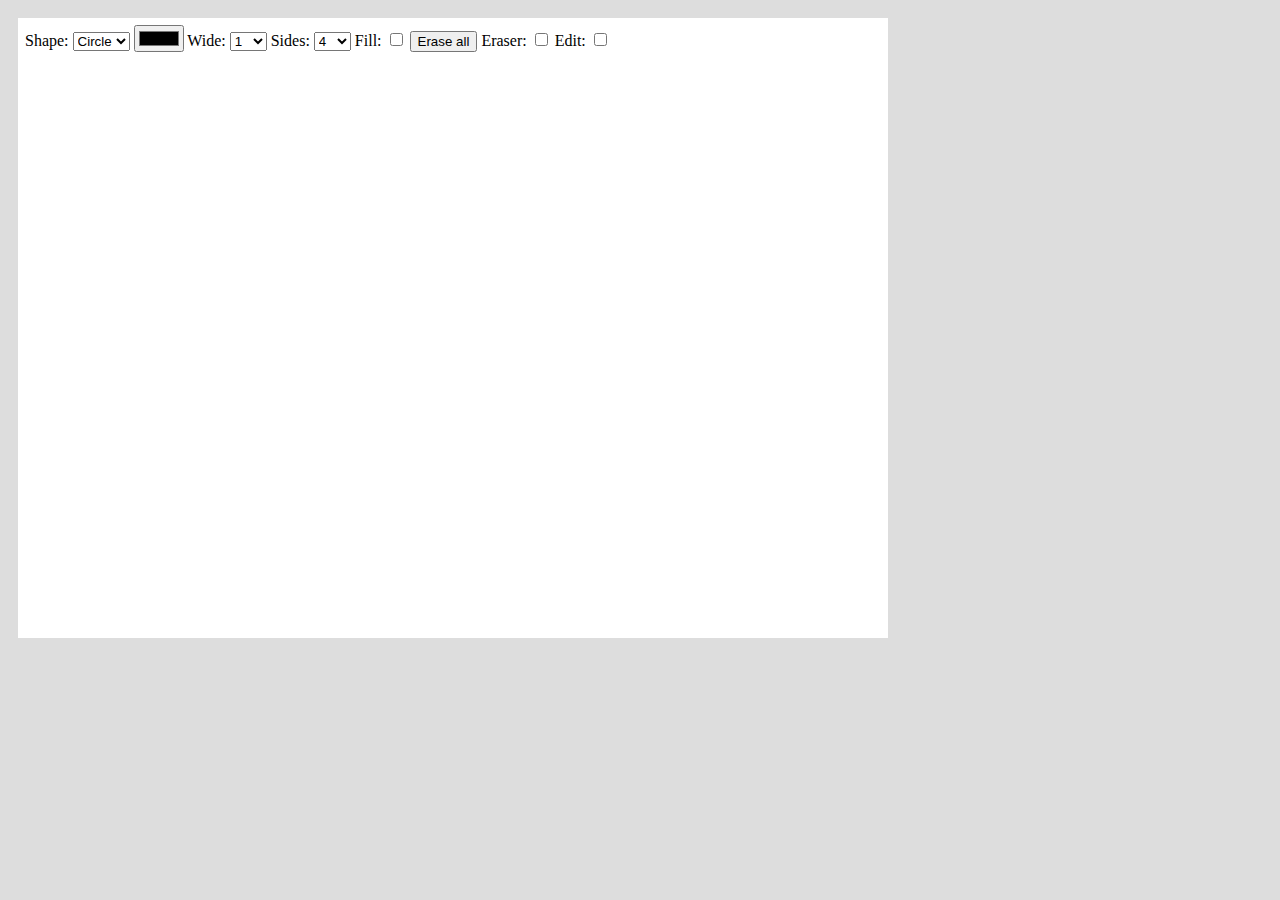
<file: index.html>
<!DOCTYPE html>
<html lang="en">
<head>
    <meta charset="UTF-8">
    <meta http-equiv="X-UA-Compatible" content="IE=edge">
    <meta name="viewport" content="width=device-width, initial-scale=1.0">
    <title>Document</title>

   

<link rel="stylesheet" href="/style.css">
</head>
<body>
       <canvas id='canvas' width='850' height='600'>Canvas not supported

        



       </canvas>
  
       <div id='main'>
           Shape:  
         <select name="shape" id="shape">
            <option value="Circle">Circle </option>  
            <option value="Rect">Rect </option> 
            
        </select>
        <input type="color" name="" id="realcolor">

        Wide:
        <select name="wide" id="wide">
            <option value="1">1</option>  
            <option value="2">2</option> 
            <option value="3"> 3</option> 
            <option value="4">4 </option> 
            <option value="5">5 </option> 
            <option value="6">6 </option> 
            <option value="7">7 </option> 
            <option value="8">8 </option> 
            <option value="9">9 </option> 
            <option value="10">10 </option> 
        </select>

        Sides:
        <select name="side" id="side">
            <option value="side4">4 </option>  
            <option value="side6">6 </option> 
            <option value="side8">8 </option> 
            <option value="side10">10 </option> 
            <option value="side12">12 </option> 
            <option value="side20">20 </option> 


          
        </select>
        Fill:
        <input type="checkbox" id="fillcheck">
        <button id='erase'>Erase all</button>
        Eraser:
        <input type="checkbox" id='eraser'>
        Edit:
        <input type="checkbox" id="editcheck">
       </div>




       <script src='example.js'></script>
</body>
  

</html>
</file>
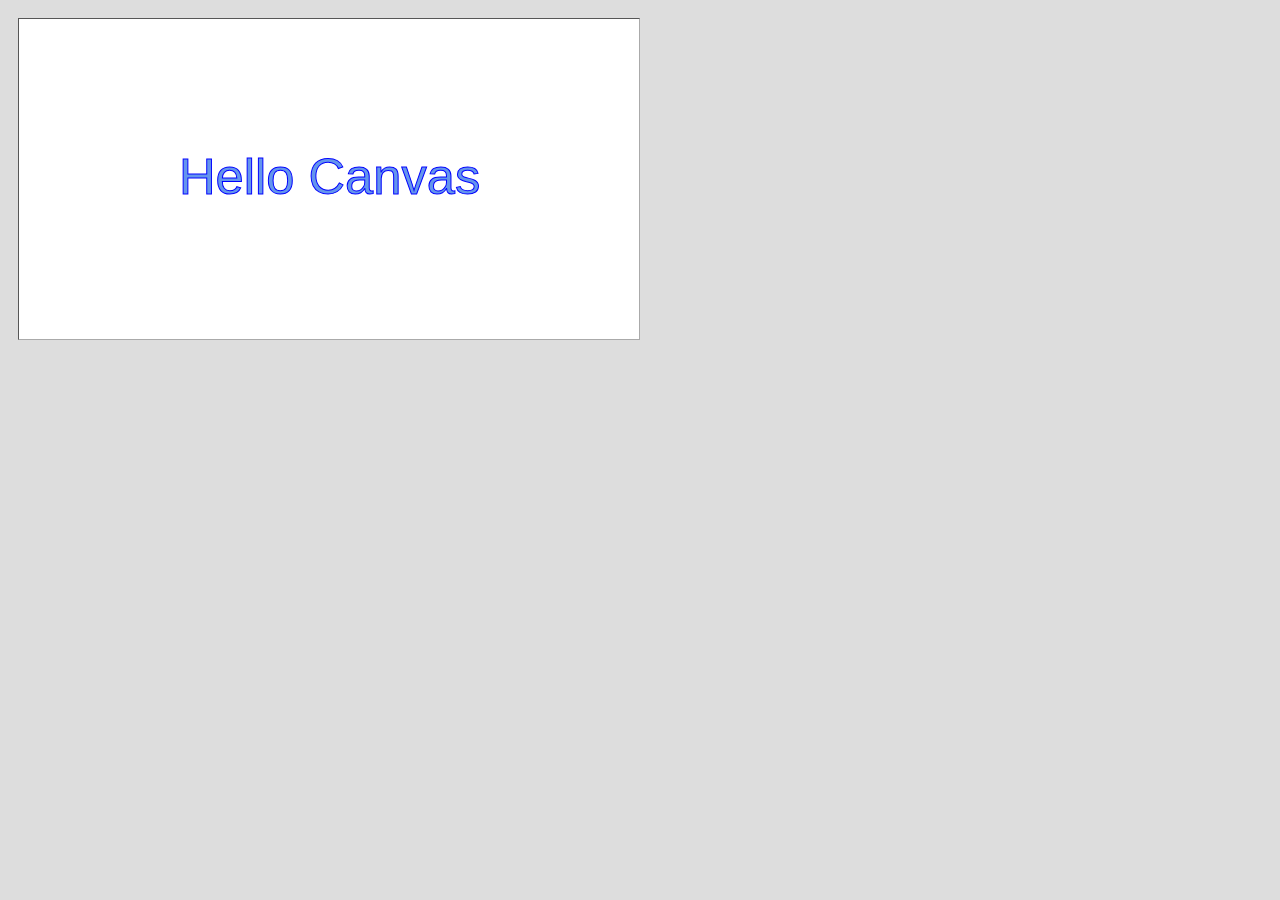
<file: HTML5_Canvas/01 Hello Canvas/example.html>
<!DOCTYPE html>
<!--
- Copyright (C) 2012 David Geary. This code is from the book
- Core HTML5 Canvas, published by Prentice-Hall in 2012.
-
- License:
-
- Permission is hereby granted, free of charge, to any person 
- obtaining a copy of this software and associated documentation files
- (the "Software"), to deal in the Software without restriction,
- including without limitation the rights to use, copy, modify, merge,
- publish, distribute, sublicense, and/or sell copies of the Software,
- and to permit persons to whom the Software is furnished to do so,
- subject to the following conditions:
-
- The above copyright notice and this permission notice shall be
- included in all copies or substantial portions of the Software.
-
- The Software may not be used to create training material of any sort,
- including courses, books, instructional videos, presentations, etc.
- without the express written consent of David Geary.
-
- THE SOFTWARE IS PROVIDED "AS IS", WITHOUT WARRANTY OF ANY KIND,
- EXPRESS OR IMPLIED, INCLUDING BUT NOT LIMITED TO THE WARRANTIES
- OF MERCHANTABILITY, FITNESS FOR A PARTICULAR PURPOSE AND
- NONINFRINGEMENT. IN NO EVENT SHALL THE AUTHORS OR COPYRIGHT
- HOLDERS BE LIABLE FOR ANY CLAIM, DAMAGES OR OTHER LIABILITY,
- WHETHER IN AN ACTION OF CONTRACT, TORT OR OTHERWISE, ARISING
- FROM, OUT OF OR IN CONNECTION WITH THE SOFTWARE OR THE USE OR
- OTHER DEALINGS IN THE SOFTWARE.
-->

<html>
   <head>
     <title>Canvas element size: 600 x 300, Canvas drawing surface size: 600 x 300</title>

      <style> 
         body {
            background: #dddddd;
         }

         #canvas {
            margin: 10px;
            padding: 10px;
            background: #ffffff;
            border: thin inset #aaaaaa;
         }
      </style>
   </head>

  <body>
    <canvas id='canvas' width='600' height='300'>
      Canvas not supported
    </canvas>

    <script src='example.js'></script>
  </body>
</html>
</file>
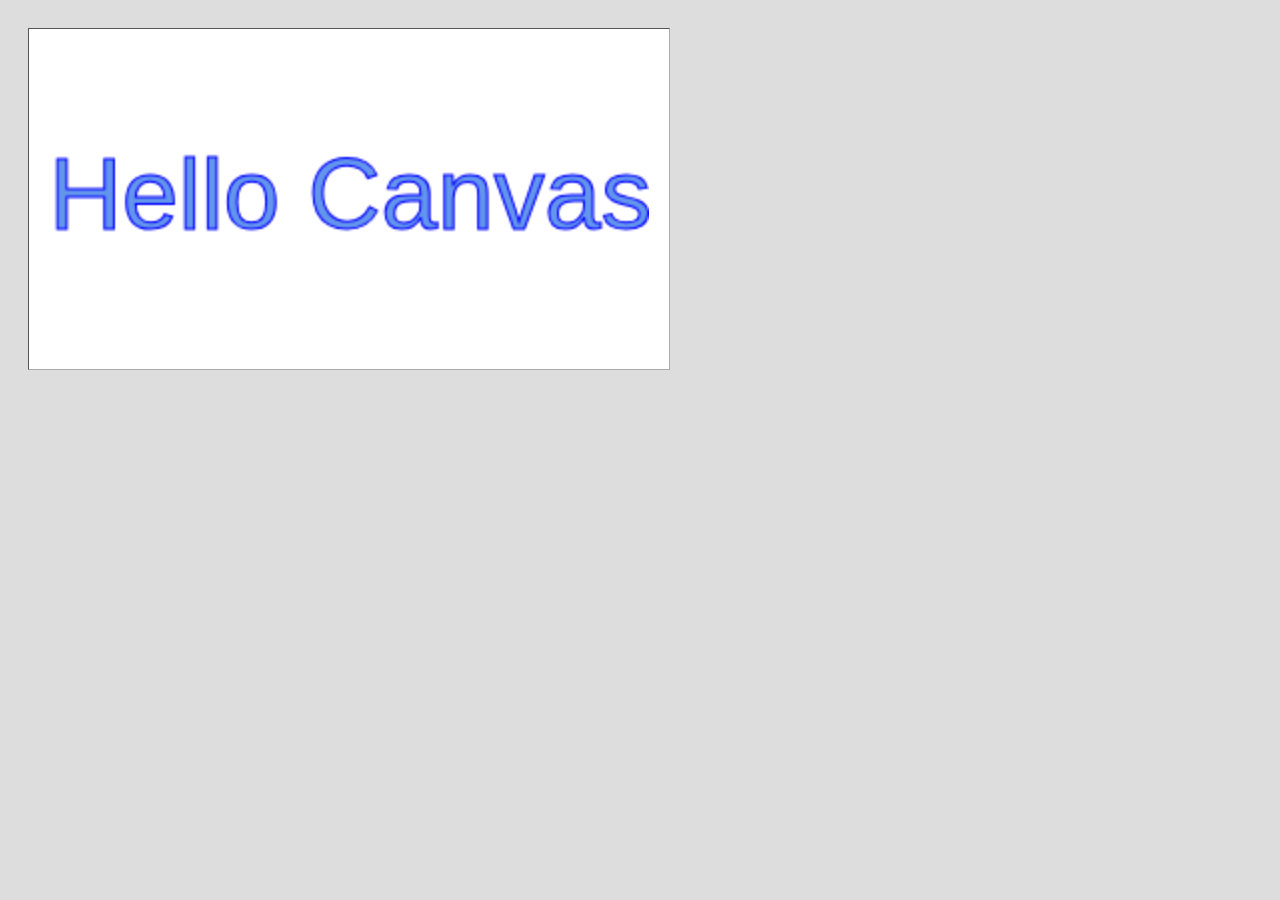
<file: HTML5_Canvas/02 Canvas size vs Surface size/example.html>
<!DOCTYPE html>
<!--
- Copyright (C) 2012 David Geary. This code is from the book
- Core HTML5 Canvas, published by Prentice-Hall in 2012.
-
- License:
-
- Permission is hereby granted, free of charge, to any person 
- obtaining a copy of this software and associated documentation files
- (the "Software"), to deal in the Software without restriction,
- including without limitation the rights to use, copy, modify, merge,
- publish, distribute, sublicense, and/or sell copies of the Software,
- and to permit persons to whom the Software is furnished to do so,
- subject to the following conditions:
-
- The above copyright notice and this permission notice shall be
- included in all copies or substantial portions of the Software.
-
- The Software may not be used to create training material of any sort,
- including courses, books, instructional videos, presentations, etc.
- without the express written consent of David Geary.
-
- THE SOFTWARE IS PROVIDED "AS IS", WITHOUT WARRANTY OF ANY KIND,
- EXPRESS OR IMPLIED, INCLUDING BUT NOT LIMITED TO THE WARRANTIES
- OF MERCHANTABILITY, FITNESS FOR A PARTICULAR PURPOSE AND
- NONINFRINGEMENT. IN NO EVENT SHALL THE AUTHORS OR COPYRIGHT
- HOLDERS BE LIABLE FOR ANY CLAIM, DAMAGES OR OTHER LIABILITY,
- WHETHER IN AN ACTION OF CONTRACT, TORT OR OTHERWISE, ARISING
- FROM, OUT OF OR IN CONNECTION WITH THE SOFTWARE OR THE USE OR
- OTHER DEALINGS IN THE SOFTWARE.
-->

   <head>
     <title>Canvas element size: 600 x 300, Canvas drawing surface size: 300 x 150</title>

      <style> 
         body {
            background: #dddddd;
         }

         #canvas {
            margin: 20px;
            padding: 20px;
            background: #ffffff;
            border: thin inset #aaaaaa;
            width: 600px;  /* Sets only the width and height of */
            height: 300px; /* the canvas element, not the drawing surface */
         }
      </style>
   </head>

  <body>
    <canvas id='canvas'>
      Canvas not supported
    </canvas>

    <script src='example.js'></script>
  </body>
</html>
</file>
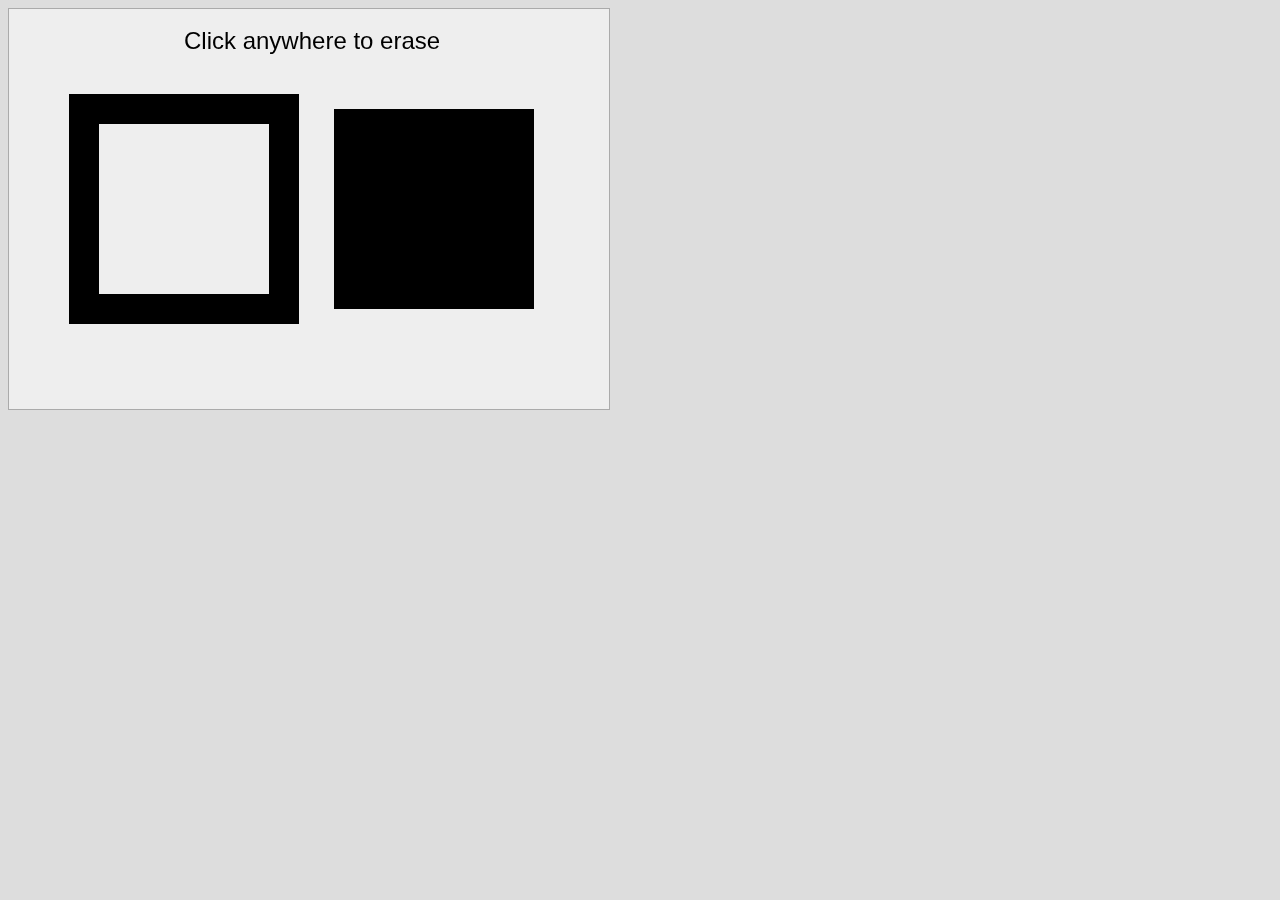
<file: HTML5_Canvas/03 Drawing rectangle/example.html>
<!DOCTYPE html>
<!--
- Copyright (C) 2012 David Geary. This code is from the book
- Core HTML5 Canvas, published by Prentice-Hall in 2012.
-
- License:
-
- Permission is hereby granted, free of charge, to any person 
- obtaining a copy of this software and associated documentation files
- (the "Software"), to deal in the Software without restriction,
- including without limitation the rights to use, copy, modify, merge,
- publish, distribute, sublicense, and/or sell copies of the Software,
- and to permit persons to whom the Software is furnished to do so,
- subject to the following conditions:
-
- The above copyright notice and this permission notice shall be
- included in all copies or substantial portions of the Software.
-
- The Software may not be used to create training material of any sort,
- including courses, books, instructional videos, presentations, etc.
- without the express written consent of David Geary.
-
- THE SOFTWARE IS PROVIDED "AS IS", WITHOUT WARRANTY OF ANY KIND,
- EXPRESS OR IMPLIED, INCLUDING BUT NOT LIMITED TO THE WARRANTIES
- OF MERCHANTABILITY, FITNESS FOR A PARTICULAR PURPOSE AND
- NONINFRINGEMENT. IN NO EVENT SHALL THE AUTHORS OR COPYRIGHT
- HOLDERS BE LIABLE FOR ANY CLAIM, DAMAGES OR OTHER LIABILITY,
- WHETHER IN AN ACTION OF CONTRACT, TORT OR OTHERWISE, ARISING
- FROM, OUT OF OR IN CONNECTION WITH THE SOFTWARE OR THE USE OR
- OTHER DEALINGS IN THE SOFTWARE.
-->

   <head>
     <title>Rectangles</title>

      <style> 
         body {
            background: #dddddd;
         }

         #canvas {
            background: #eeeeee;
            border: thin solid #aaaaaa;
         }
      </style>
   </head>

  <body>
    <canvas id='canvas' width='600' height='400'>
      Canvas not supported
    </canvas>

    <script src='example.js'></script>
  </body>
</html>
</file>
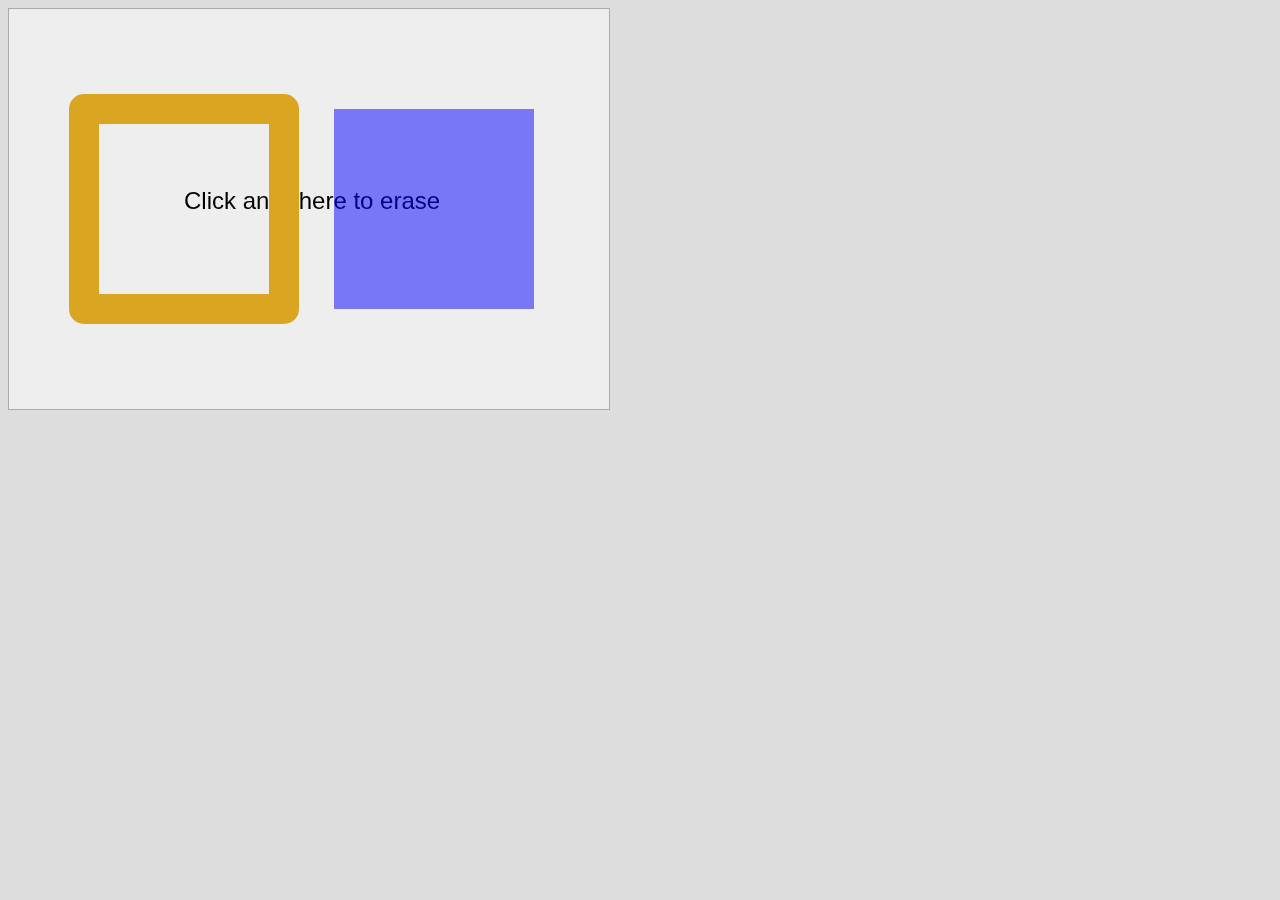
<file: HTML5_Canvas/04 Coloring rectangle/example.html>
<!DOCTYPE html>
<!--
- Copyright (C) 2012 David Geary. This code is from the book
- Core HTML5 Canvas, published by Prentice-Hall in 2012.
-
- License:
-
- Permission is hereby granted, free of charge, to any person 
- obtaining a copy of this software and associated documentation files
- (the "Software"), to deal in the Software without restriction,
- including without limitation the rights to use, copy, modify, merge,
- publish, distribute, sublicense, and/or sell copies of the Software,
- and to permit persons to whom the Software is furnished to do so,
- subject to the following conditions:
-
- The above copyright notice and this permission notice shall be
- included in all copies or substantial portions of the Software.
-
- The Software may not be used to create training material of any sort,
- including courses, books, instructional videos, presentations, etc.
- without the express written consent of David Geary.
-
- THE SOFTWARE IS PROVIDED "AS IS", WITHOUT WARRANTY OF ANY KIND,
- EXPRESS OR IMPLIED, INCLUDING BUT NOT LIMITED TO THE WARRANTIES
- OF MERCHANTABILITY, FITNESS FOR A PARTICULAR PURPOSE AND
- NONINFRINGEMENT. IN NO EVENT SHALL THE AUTHORS OR COPYRIGHT
- HOLDERS BE LIABLE FOR ANY CLAIM, DAMAGES OR OTHER LIABILITY,
- WHETHER IN AN ACTION OF CONTRACT, TORT OR OTHERWISE, ARISING
- FROM, OUT OF OR IN CONNECTION WITH THE SOFTWARE OR THE USE OR
- OTHER DEALINGS IN THE SOFTWARE.
-->

   <head>
     <title>Colors and Transparency</title>

      <style> 
         body {
            background: #dddddd;
         }

         #canvas {
            background: #eeeeee;
            border: thin solid #aaaaaa;
         }
      </style>
   </head>

  <body>
    <canvas id='canvas' width='600' height='400'>
      Canvas not supported
    </canvas>

    <script src='example.js'></script>
  </body>
</html>
</file>
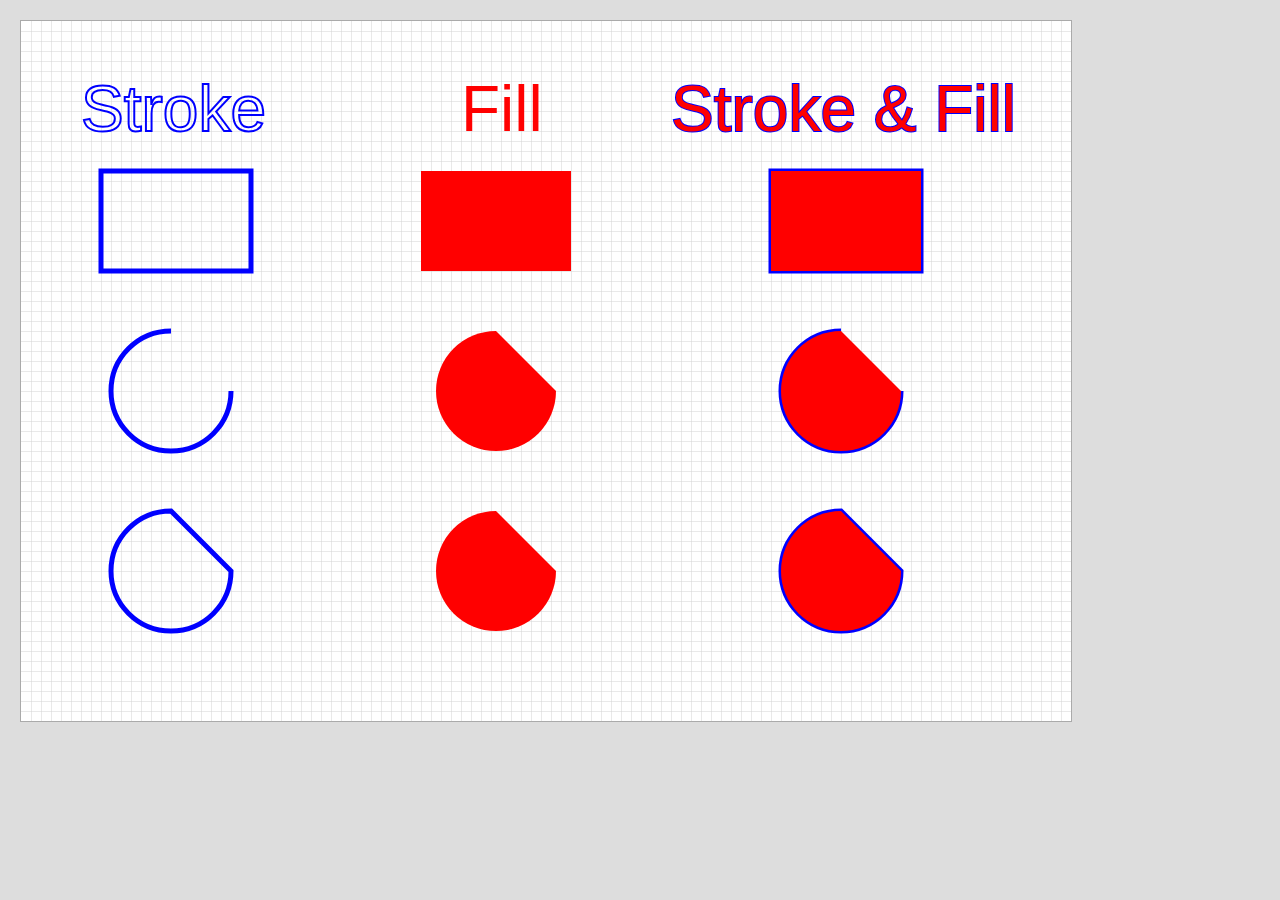
<file: HTML5_Canvas/05 Stroke and fill/example.html>
<!DOCTYPE html>
<!--
- Copyright (C) 2012 David Geary. This code is from the book
- Core HTML5 Canvas, published by Prentice-Hall in 2012.
-
- License:
-
- Permission is hereby granted, free of charge, to any person 
- obtaining a copy of this software and associated documentation files
- (the "Software"), to deal in the Software without restriction,
- including without limitation the rights to use, copy, modify, merge,
- publish, distribute, sublicense, and/or sell copies of the Software,
- and to permit persons to whom the Software is furnished to do so,
- subject to the following conditions:
-
- The above copyright notice and this permission notice shall be
- included in all copies or substantial portions of the Software.
-
- The Software may not be used to create training material of any sort,
- including courses, books, instructional videos, presentations, etc.
- without the express written consent of David Geary.
-
- THE SOFTWARE IS PROVIDED "AS IS", WITHOUT WARRANTY OF ANY KIND,
- EXPRESS OR IMPLIED, INCLUDING BUT NOT LIMITED TO THE WARRANTIES
- OF MERCHANTABILITY, FITNESS FOR A PARTICULAR PURPOSE AND
- NONINFRINGEMENT. IN NO EVENT SHALL THE AUTHORS OR COPYRIGHT
- HOLDERS BE LIABLE FOR ANY CLAIM, DAMAGES OR OTHER LIABILITY,
- WHETHER IN AN ACTION OF CONTRACT, TORT OR OTHERWISE, ARISING
- FROM, OUT OF OR IN CONNECTION WITH THE SOFTWARE OR THE USE OR
- OTHER DEALINGS IN THE SOFTWARE.
-->

   <head>
     <title>Stroke and Fill</title>

   <style> 
      body {
         background: #dddddd;
      }

      #canvas {
         position: absolute;
         left: 0px;
         top: 0px;
         margin: 20px;
         background: #ffffff;
         border: thin solid #aaaaaa;
      }

      #text {
         position: absolute;
         left: 200px;
         top: 200px;
      }
   </style>
   </head>

  <body>
    <canvas id='canvas' width='1050' height='700'>
      Canvas not supported
    </canvas>

    <script src='example.js'></script>
  </body>
</html>
</file>
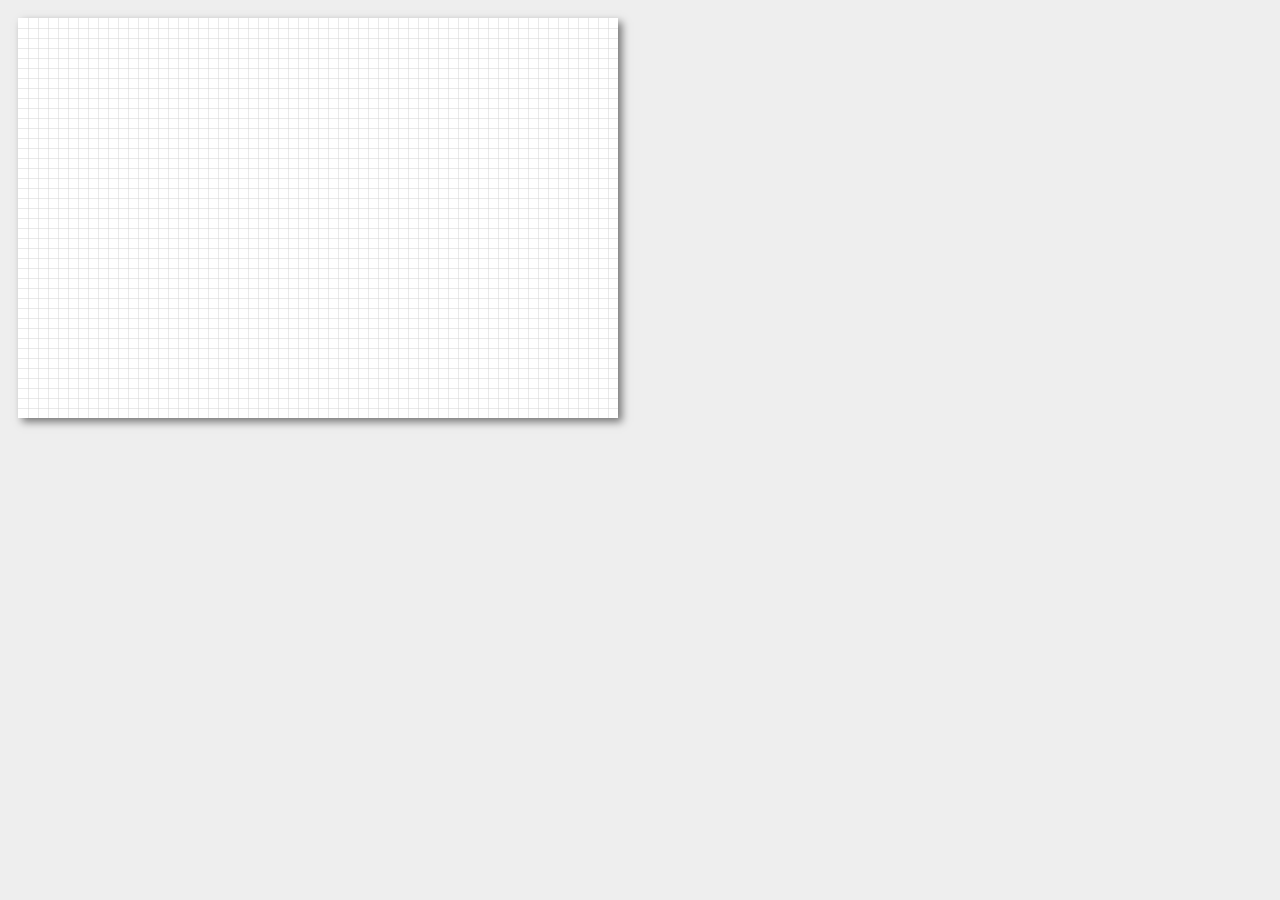
<file: HTML5_Canvas/07 Drawing grid/example.html>
<!DOCTYPE html>
<!--
- Copyright (C) 2012 David Geary. This code is from the book
- Core HTML5 Canvas, published by Prentice-Hall in 2012.
-
- License:
-
- Permission is hereby granted, free of charge, to any person 
- obtaining a copy of this software and associated documentation files
- (the "Software"), to deal in the Software without restriction,
- including without limitation the rights to use, copy, modify, merge,
- publish, distribute, sublicense, and/or sell copies of the Software,
- and to permit persons to whom the Software is furnished to do so,
- subject to the following conditions:
-
- The above copyright notice and this permission notice shall be
- included in all copies or substantial portions of the Software.
-
- The Software may not be used to create training material of any sort,
- including courses, books, instructional videos, presentations, etc.
- without the express written consent of David Geary.
-
- THE SOFTWARE IS PROVIDED "AS IS", WITHOUT WARRANTY OF ANY KIND,
- EXPRESS OR IMPLIED, INCLUDING BUT NOT LIMITED TO THE WARRANTIES
- OF MERCHANTABILITY, FITNESS FOR A PARTICULAR PURPOSE AND
- NONINFRINGEMENT. IN NO EVENT SHALL THE AUTHORS OR COPYRIGHT
- HOLDERS BE LIABLE FOR ANY CLAIM, DAMAGES OR OTHER LIABILITY,
- WHETHER IN AN ACTION OF CONTRACT, TORT OR OTHERWISE, ARISING
- FROM, OUT OF OR IN CONNECTION WITH THE SOFTWARE OR THE USE OR
- OTHER DEALINGS IN THE SOFTWARE.
-->

<html>
  <head>
    <title>Drawing a Grid</title>

    <style>
      body {
         background: #eeeeee;
      }

      #canvas {
         background: #ffffff;
         cursor: pointer;
         margin-left: 10px;
         margin-top: 10px;
         -webkit-box-shadow: 4px 4px 8px rgba(0,0,0,0.5);
         -moz-box-shadow: 4px 4px 8px rgba(0,0,0,0.5);
         box-shadow: 4px 4px 8px rgba(0,0,0,0.5);
      }
    </style>
  </head>

   <body>
      <canvas id='canvas' width='600' height='400'>
         Canvas not supported
      </canvas>

    <script src='example.js'></script>
  </body>
</html>
</file>
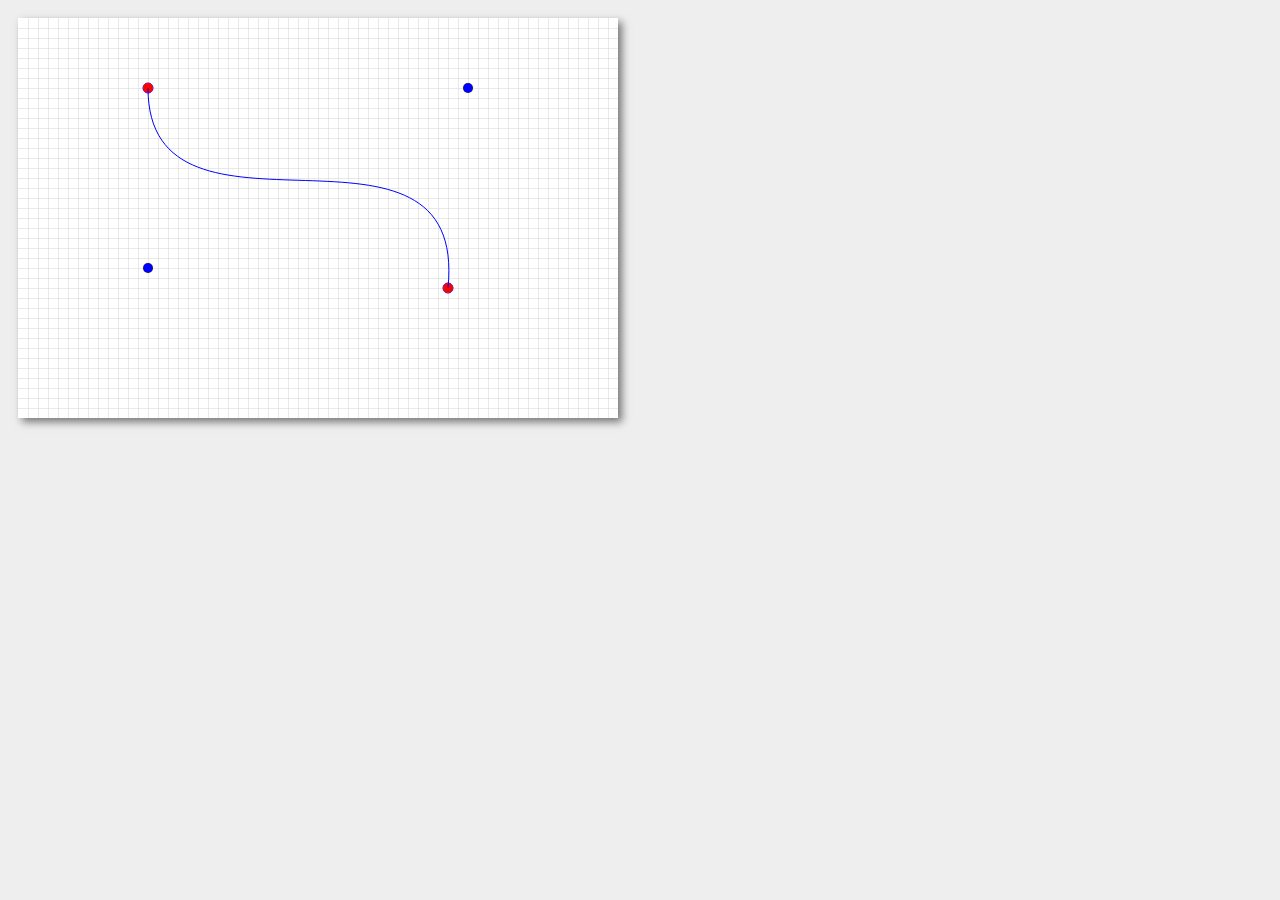
<file: HTML5_Canvas/08 Bezier curve/example.html>
<!DOCTYPE html>
<!--
- Copyright (C) 2012 David Geary. This code is from the book
- Core HTML5 Canvas, published by Prentice-Hall in 2012.
-
- License:
-
- Permission is hereby granted, free of charge, to any person 
- obtaining a copy of this software and associated documentation files
- (the "Software"), to deal in the Software without restriction,
- including without limitation the rights to use, copy, modify, merge,
- publish, distribute, sublicense, and/or sell copies of the Software,
- and to permit persons to whom the Software is furnished to do so,
- subject to the following conditions:
-
- The above copyright notice and this permission notice shall be
- included in all copies or substantial portions of the Software.
-
- The Software may not be used to create training material of any sort,
- including courses, books, instructional videos, presentations, etc.
- without the express written consent of David Geary.
-
- THE SOFTWARE IS PROVIDED "AS IS", WITHOUT WARRANTY OF ANY KIND,
- EXPRESS OR IMPLIED, INCLUDING BUT NOT LIMITED TO THE WARRANTIES
- OF MERCHANTABILITY, FITNESS FOR A PARTICULAR PURPOSE AND
- NONINFRINGEMENT. IN NO EVENT SHALL THE AUTHORS OR COPYRIGHT
- HOLDERS BE LIABLE FOR ANY CLAIM, DAMAGES OR OTHER LIABILITY,
- WHETHER IN AN ACTION OF CONTRACT, TORT OR OTHERWISE, ARISING
- FROM, OUT OF OR IN CONNECTION WITH THE SOFTWARE OR THE USE OR
- OTHER DEALINGS IN THE SOFTWARE.
-->

<html>
  <head>
    <title>Bezier Curves</title>

    <style>
      body {
         background: #eeeeee;
      }

      #canvas {
         background: #ffffff;
         cursor: pointer;
         margin-left: 10px;
         margin-top: 10px;
         -webkit-box-shadow: 4px 4px 8px rgba(0,0,0,0.5);
         -moz-box-shadow: 4px 4px 8px rgba(0,0,0,0.5);
         box-shadow: 4px 4px 8px rgba(0,0,0,0.5);
      }
    </style>
  </head>

   <body>
      <canvas id='canvas' width='600' height='400'>
         Canvas not supported
      </canvas>

    <script src = 'example.js'></script>
  </body>
</html>
</file>
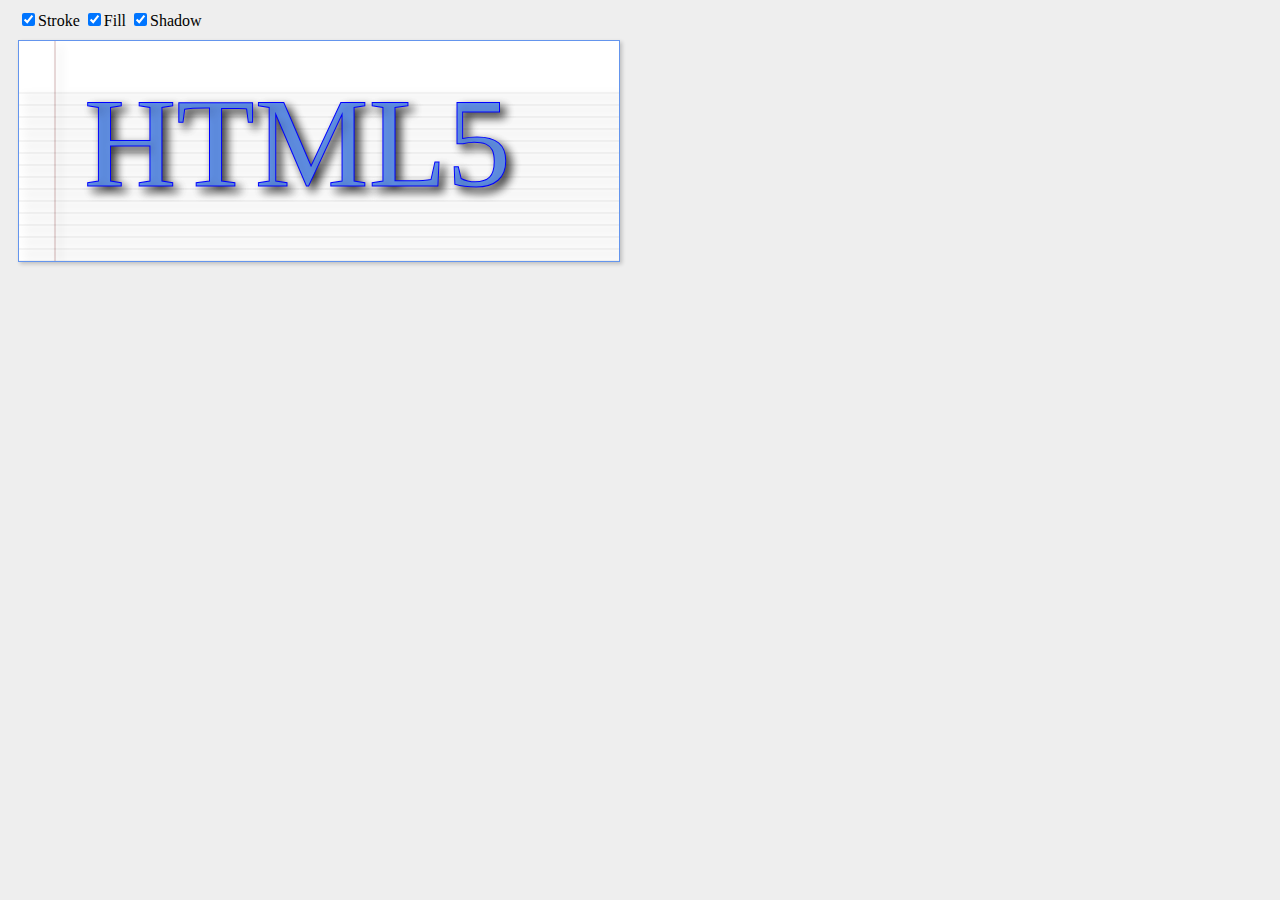
<file: HTML5_Canvas/09 Text stroke and fill/example.html>
<!DOCTYPE html>
<!--
- Copyright (C) 2012 David Geary. This code is from the book
- Core HTML5 Canvas, published by Prentice-Hall in 2012.
-
- License:
-
- Permission is hereby granted, free of charge, to any person 
- obtaining a copy of this software and associated documentation files
- (the "Software"), to deal in the Software without restriction,
- including without limitation the rights to use, copy, modify, merge,
- publish, distribute, sublicense, and/or sell copies of the Software,
- and to permit persons to whom the Software is furnished to do so,
- subject to the following conditions:
-
- The above copyright notice and this permission notice shall be
- included in all copies or substantial portions of the Software.
-
- The Software may not be used to create training material of any sort,
- including courses, books, instructional videos, presentations, etc.
- without the express written consent of David Geary.
-
- THE SOFTWARE IS PROVIDED "AS IS", WITHOUT WARRANTY OF ANY KIND,
- EXPRESS OR IMPLIED, INCLUDING BUT NOT LIMITED TO THE WARRANTIES
- OF MERCHANTABILITY, FITNESS FOR A PARTICULAR PURPOSE AND
- NONINFRINGEMENT. IN NO EVENT SHALL THE AUTHORS OR COPYRIGHT
- HOLDERS BE LIABLE FOR ANY CLAIM, DAMAGES OR OTHER LIABILITY,
- WHETHER IN AN ACTION OF CONTRACT, TORT OR OTHERWISE, ARISING
- FROM, OUT OF OR IN CONNECTION WITH THE SOFTWARE OR THE USE OR
- OTHER DEALINGS IN THE SOFTWARE.
-->

   <head>
      <title>Stroking and Filling Text</title>
      <style>
        body {
           background: #eeeeee;
        }
        
        #canvas {
            margin-left: 10px;
              -webkit-box-shadow: rgba(0, 0, 0, 0.2) 2px 2px 4px;
              -moz-box-shadow: rgba(0, 0, 0, 0.2) 2px 2px 4px;
              box-shadow: rgba(0, 0, 0, 0.2) 2px 2px 4px;
              border: 1px solid cornflowerblue;
              background: #ffffff;
        }

        #controls {
           margin: 10px;
        }
      </style>
   </head>

   <body>
      <div id='controls'>
         <input id='strokeCheckbox' type='checkbox' checked/>Stroke
         <input id='fillCheckbox' type='checkbox' checked/>Fill
         <input id='shadowCheckbox' type='checkbox' checked/>Shadow
      </div>
      
      <canvas id='canvas' width='600' height='220'>
         Canvas not supported
      </canvas>

      <script src='example.js'></script>
   </body>
</html>
</file>
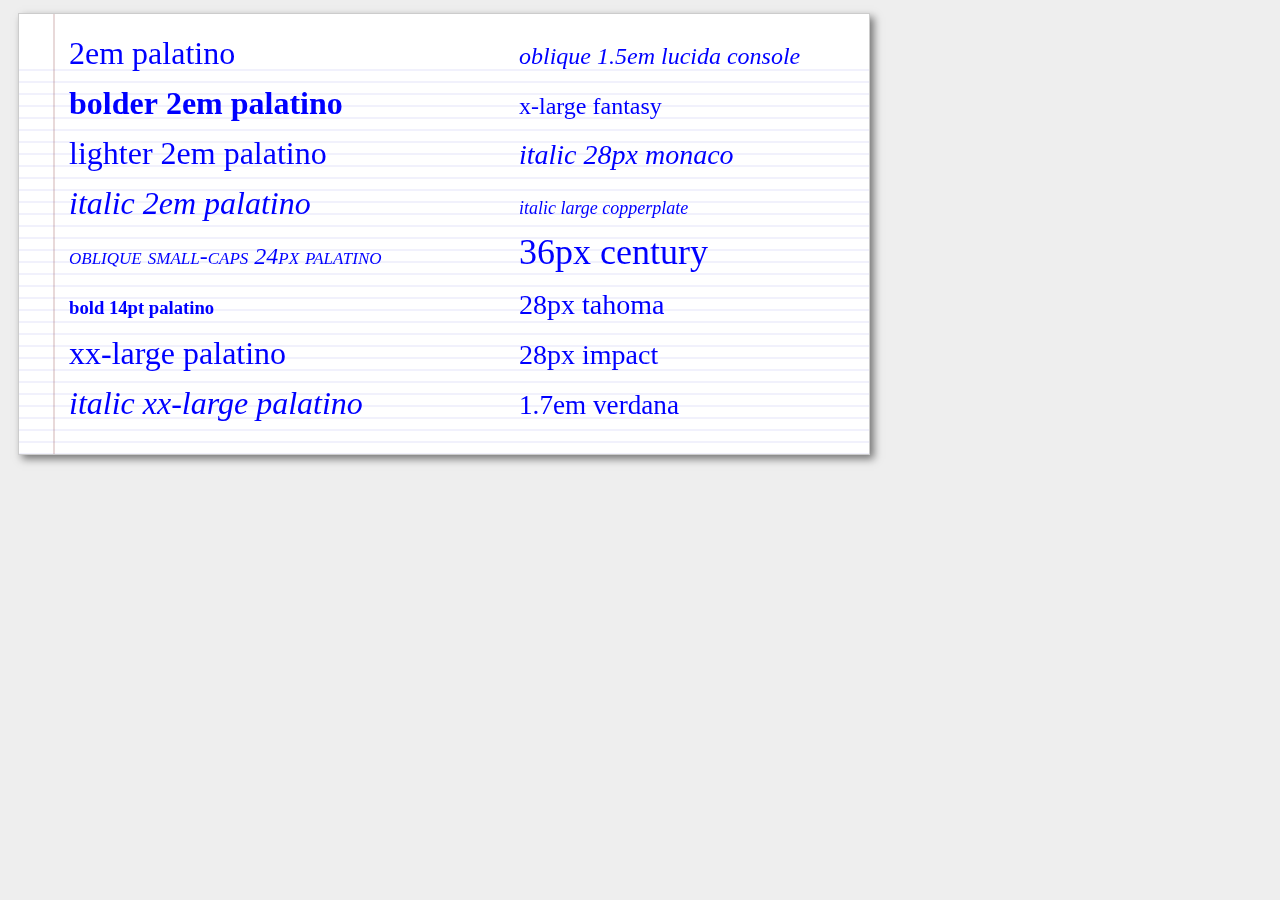
<file: HTML5_Canvas/10 Text fonts/example.html>
<!DOCTYPE html>
<!--
- Copyright (C) 2012 David Geary. This code is from the book
- Core HTML5 Canvas, published by Prentice-Hall in 2012.
-
- License:
-
- Permission is hereby granted, free of charge, to any person 
- obtaining a copy of this software and associated documentation files
- (the "Software"), to deal in the Software without restriction,
- including without limitation the rights to use, copy, modify, merge,
- publish, distribute, sublicense, and/or sell copies of the Software,
- and to permit persons to whom the Software is furnished to do so,
- subject to the following conditions:
-
- The above copyright notice and this permission notice shall be
- included in all copies or substantial portions of the Software.
-
- The Software may not be used to create training material of any sort,
- including courses, books, instructional videos, presentations, etc.
- without the express written consent of David Geary.
-
- THE SOFTWARE IS PROVIDED "AS IS", WITHOUT WARRANTY OF ANY KIND,
- EXPRESS OR IMPLIED, INCLUDING BUT NOT LIMITED TO THE WARRANTIES
- OF MERCHANTABILITY, FITNESS FOR A PARTICULAR PURPOSE AND
- NONINFRINGEMENT. IN NO EVENT SHALL THE AUTHORS OR COPYRIGHT
- HOLDERS BE LIABLE FOR ANY CLAIM, DAMAGES OR OTHER LIABILITY,
- WHETHER IN AN ACTION OF CONTRACT, TORT OR OTHERWISE, ARISING
- FROM, OUT OF OR IN CONNECTION WITH THE SOFTWARE OR THE USE OR
- OTHER DEALINGS IN THE SOFTWARE.
-->

   <head>
      <title>Specifying Fonts</title>
      <style>
        body {
           background: #eeeeee;
        }
        
        #canvas {
            background: #ffffff;
            margin-top: 5px;
            margin-left: 10px;
            -webkit-box-shadow: 4px 4px 8px rgba(0,0,0,0.5);
            -moz-box-shadow: 4px 4px 8px rgba(0,0,0,0.5);
            box-shadow: 4px 4px 8px rgba(0,0,0,0.5);
              border: 1px solid rgba(0,0,0,0.2);
        }

        #controls {
           margin: 10px;
        }
      </style>
   </head>

   <body>
      <canvas id='canvas' width='850' height='440'>
         Canvas not supported
      </canvas>

      <script src='example.js'></script>
   </body>
</html>
</file>
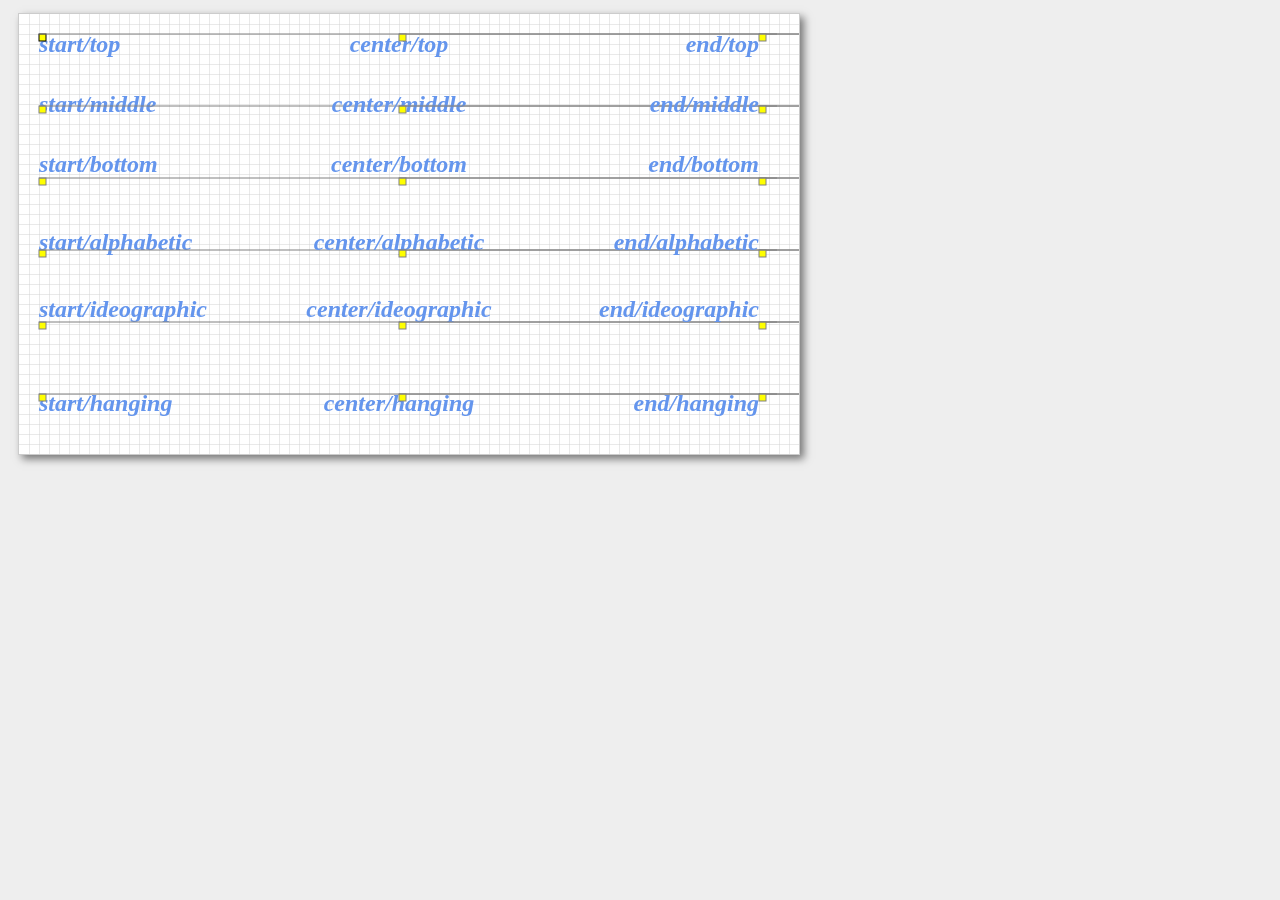
<file: HTML5_Canvas/11 Text positioning/example.html>
<!DOCTYPE html>
<!--
- Copyright (C) 2012 David Geary. This code is from the book
- Core HTML5 Canvas, published by Prentice-Hall in 2012.
-
- License:
-
- Permission is hereby granted, free of charge, to any person 
- obtaining a copy of this software and associated documentation files
- (the "Software"), to deal in the Software without restriction,
- including without limitation the rights to use, copy, modify, merge,
- publish, distribute, sublicense, and/or sell copies of the Software,
- and to permit persons to whom the Software is furnished to do so,
- subject to the following conditions:
-
- The above copyright notice and this permission notice shall be
- included in all copies or substantial portions of the Software.
-
- The Software may not be used to create training material of any sort,
- including courses, books, instructional videos, presentations, etc.
- without the express written consent of David Geary.
-
- THE SOFTWARE IS PROVIDED "AS IS", WITHOUT WARRANTY OF ANY KIND,
- EXPRESS OR IMPLIED, INCLUDING BUT NOT LIMITED TO THE WARRANTIES
- OF MERCHANTABILITY, FITNESS FOR A PARTICULAR PURPOSE AND
- NONINFRINGEMENT. IN NO EVENT SHALL THE AUTHORS OR COPYRIGHT
- HOLDERS BE LIABLE FOR ANY CLAIM, DAMAGES OR OTHER LIABILITY,
- WHETHER IN AN ACTION OF CONTRACT, TORT OR OTHERWISE, ARISING
- FROM, OUT OF OR IN CONNECTION WITH THE SOFTWARE OR THE USE OR
- OTHER DEALINGS IN THE SOFTWARE.
-->

   <head>
      <title>Positioning Text: textAlign/textBaseline</title>
      <style>
        body {
           background: #eeeeee;
        }
        
        #canvas {
            background: #ffffff;
            margin-top: 5px;
            margin-left: 10px;
            -webkit-box-shadow: 4px 4px 8px rgba(0,0,0,0.5);
            -moz-box-shadow: 4px 4px 8px rgba(0,0,0,0.5);
            box-shadow: 4px 4px 8px rgba(0,0,0,0.5);
              border: 1px solid rgba(0,0,0,0.2);
        }

        #controls {
           margin: 10px;
        }
      </style>
   </head>

   <body>
      <canvas id='canvas' width='780' height='440'>
         Canvas not supported
      </canvas>

      <script src='example.js'></script>
   </body>
</html>
</file>
<file: style.css>
body {
  background: #dddddd;
}
#canvas {
  margin: 10px;
  padding: 10px;
  background: #ffffff;
  gorder: thin inset #aaaaaa;
}
#main {
  position: absolute;
  top: 25px;
  left: 25px;
}
</file>
